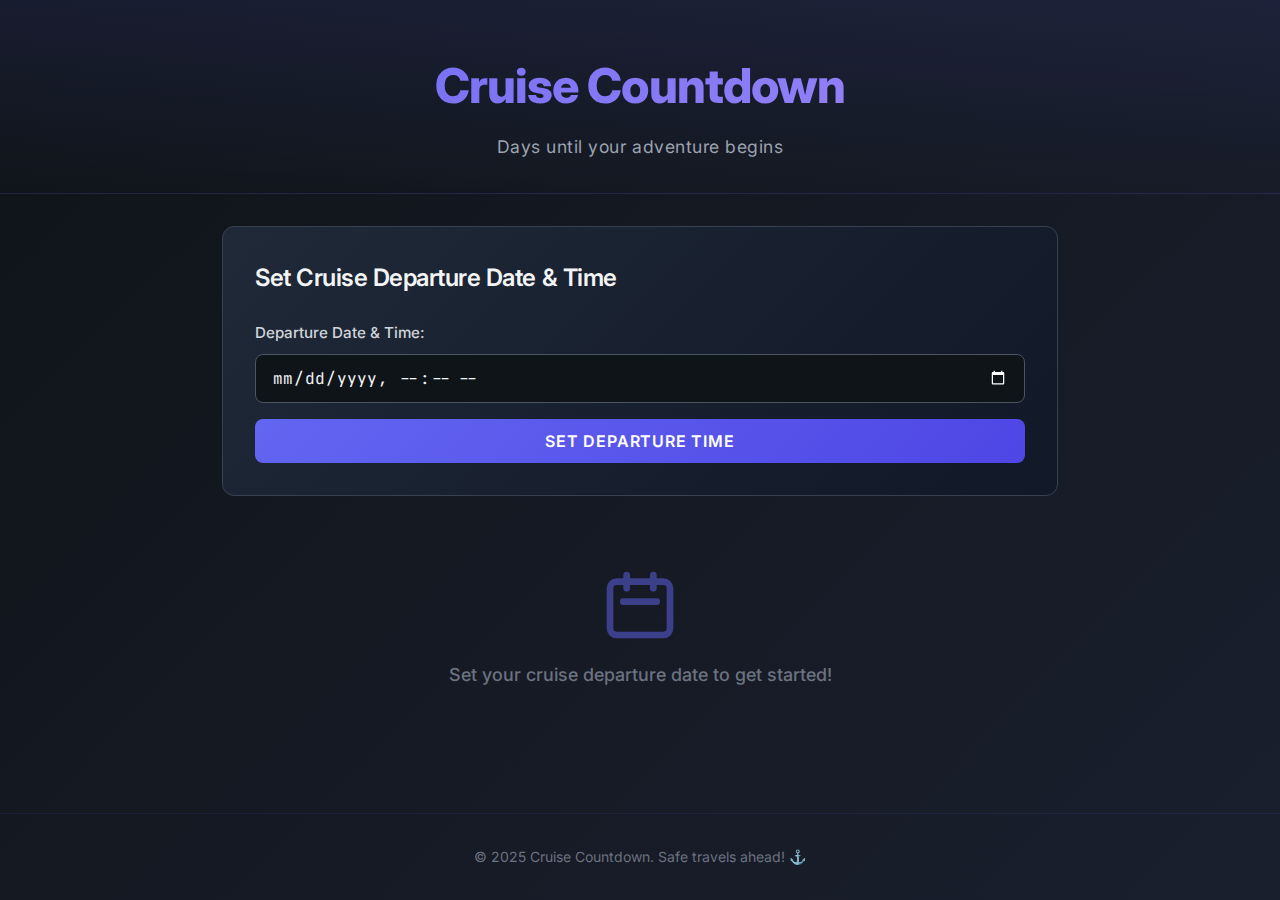
<file: index.html>
<!doctype html>
<html lang="en">
  <head>
    <meta charset="UTF-8" />
    <link rel="icon" type="image/svg+xml" href="/vite.svg" />
    <meta name="viewport" content="width=device-width, initial-scale=1.0, viewport-fit=cover, maximum-scale=5, user-scalable=yes" />
    <meta name="description" content="Countdown timer for your upcoming cruise departure" />
    <meta name="theme-color" content="#0f1419" />
    <meta name="apple-mobile-web-app-capable" content="yes" />
    <meta name="apple-mobile-web-app-status-bar-style" content="black-translucent" />
    <meta name="apple-mobile-web-app-title" content="Cruise Countdown" />
    <meta name="format-detection" content="telephone=no" />
    <meta name="format-detection" content="email=no" />
    <title>Cruise Countdown</title>
    <script type="module" crossorigin src="/assets/index-jnDraMHe.js"></script>
    <link rel="stylesheet" crossorigin href="/assets/index-CoqxfoXt.css">
  </head>
  <body>
    <div id="app"></div>
  </body>
</html>
</file>
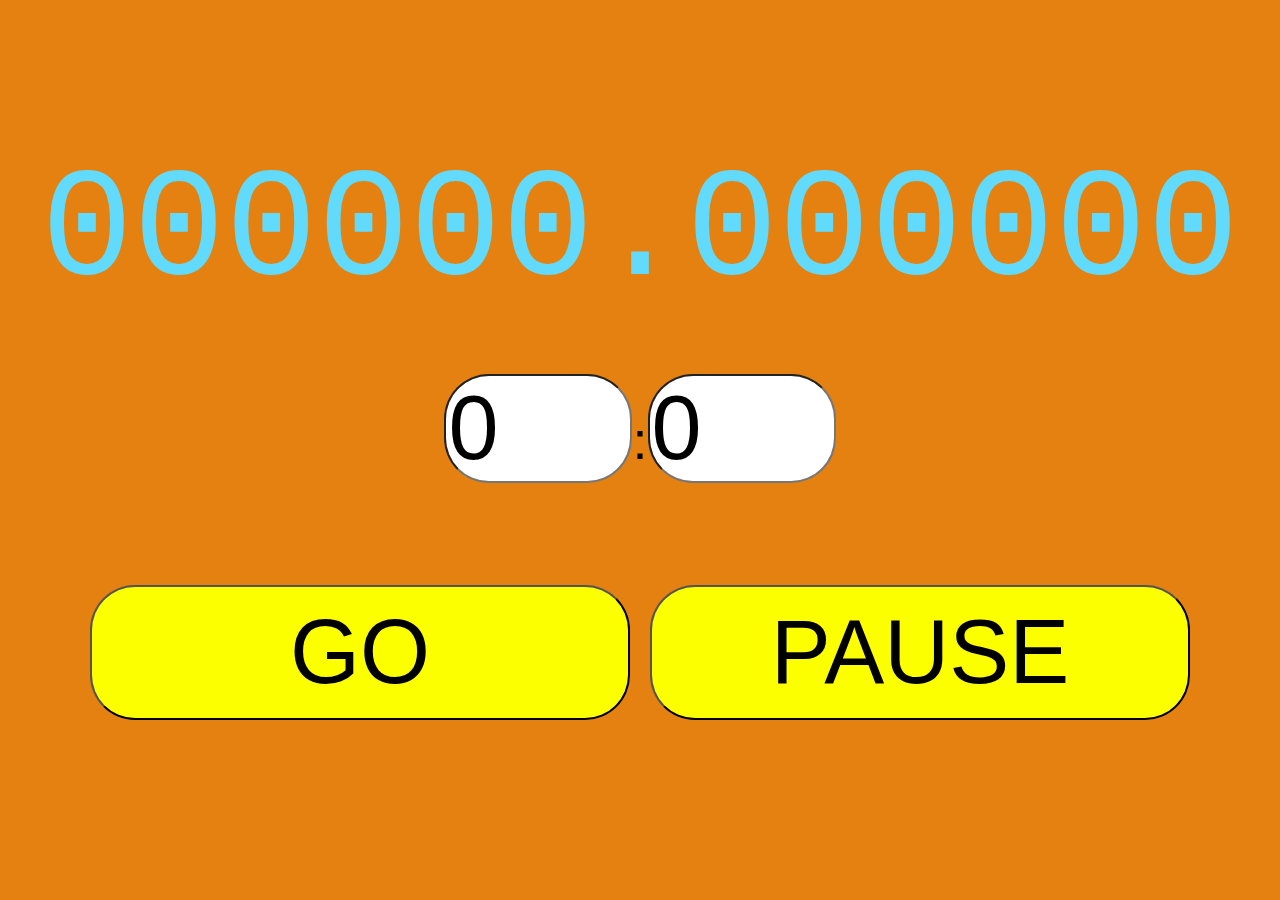
<file: binarytimer/index.html>
<!doctype html><html lang="en"><head><meta charset="utf-8"/><link rel="icon" href="/binarytimer/favicon.ico"/><meta name="viewport" content="width=device-width,initial-scale=1"/><meta name="theme-color" content="#e48111"/><meta name="description" content="Web site created using create-react-app"/><link rel="apple-touch-icon" href="/binarytimer/logo192.png"/><link rel="manifest" href="/binarytimer/manifest.json"/><title>React App</title><link href="/binarytimer/static/css/main.ba44d5ad.chunk.css" rel="stylesheet"></head><body><noscript>You need to enable JavaScript to run this app.</noscript><div id="root"></div><script>!function(e){function t(t){for(var n,a,i=t[0],c=t[1],l=t[2],s=0,p=[];s<i.length;s++)a=i[s],Object.prototype.hasOwnProperty.call(o,a)&&o[a]&&p.push(o[a][0]),o[a]=0;for(n in c)Object.prototype.hasOwnProperty.call(c,n)&&(e[n]=c[n]);for(f&&f(t);p.length;)p.shift()();return u.push.apply(u,l||[]),r()}function r(){for(var e,t=0;t<u.length;t++){for(var r=u[t],n=!0,i=1;i<r.length;i++){var c=r[i];0!==o[c]&&(n=!1)}n&&(u.splice(t--,1),e=a(a.s=r[0]))}return e}var n={},o={1:0},u=[];function a(t){if(n[t])return n[t].exports;var r=n[t]={i:t,l:!1,exports:{}};return e[t].call(r.exports,r,r.exports,a),r.l=!0,r.exports}a.e=function(e){var t=[],r=o[e];if(0!==r)if(r)t.push(r[2]);else{var n=new Promise((function(t,n){r=o[e]=[t,n]}));t.push(r[2]=n);var u,i=document.createElement("script");i.charset="utf-8",i.timeout=120,a.nc&&i.setAttribute("nonce",a.nc),i.src=function(e){return a.p+"static/js/"+({}[e]||e)+"."+{3:"ebada5f3"}[e]+".chunk.js"}(e);var c=new Error;u=function(t){i.onerror=i.onload=null,clearTimeout(l);var r=o[e];if(0!==r){if(r){var n=t&&("load"===t.type?"missing":t.type),u=t&&t.target&&t.target.src;c.message="Loading chunk "+e+" failed.\n("+n+": "+u+")",c.name="ChunkLoadError",c.type=n,c.request=u,r[1](c)}o[e]=void 0}};var l=setTimeout((function(){u({type:"timeout",target:i})}),12e4);i.onerror=i.onload=u,document.head.appendChild(i)}return Promise.all(t)},a.m=e,a.c=n,a.d=function(e,t,r){a.o(e,t)||Object.defineProperty(e,t,{enumerable:!0,get:r})},a.r=function(e){"undefined"!=typeof Symbol&&Symbol.toStringTag&&Object.defineProperty(e,Symbol.toStringTag,{value:"Module"}),Object.defineProperty(e,"__esModule",{value:!0})},a.t=function(e,t){if(1&t&&(e=a(e)),8&t)return e;if(4&t&&"object"==typeof e&&e&&e.__esModule)return e;var r=Object.create(null);if(a.r(r),Object.defineProperty(r,"default",{enumerable:!0,value:e}),2&t&&"string"!=typeof e)for(var n in e)a.d(r,n,function(t){return e[t]}.bind(null,n));return r},a.n=function(e){var t=e&&e.__esModule?function(){return e.default}:function(){return e};return a.d(t,"a",t),t},a.o=function(e,t){return Object.prototype.hasOwnProperty.call(e,t)},a.p="/binarytimer/",a.oe=function(e){throw console.error(e),e};var i=this["webpackJsonptest-react"]=this["webpackJsonptest-react"]||[],c=i.push.bind(i);i.push=t,i=i.slice();for(var l=0;l<i.length;l++)t(i[l]);var f=c;r()}([])</script><script src="/binarytimer/static/js/2.36eaafa5.chunk.js"></script><script src="/binarytimer/static/js/main.7393af26.chunk.js"></script></body></html>
</file>
<file: assets/index-CoqxfoXt.css>
@import"https://fonts.googleapis.com/css2?family=Inter:wght@100;200;300;400;500;600;700;800;900&family=JetBrains+Mono:wght@400;500;600;700&display=swap";:root{font-family:Inter,-apple-system,BlinkMacSystemFont,Segoe UI,Roboto,sans-serif;line-height:1.6;font-weight:400;color-scheme:dark;color:#f3f4f6;background-color:#0f1419;font-synthesis:none;text-rendering:optimizeLegibility;-webkit-font-smoothing:antialiased;-moz-osx-font-smoothing:grayscale;-webkit-user-select:none;user-select:none}*{margin:0;padding:0;box-sizing:border-box}html,body{width:100%;height:100%}body{margin:0;min-width:320px;min-height:100vh;background:linear-gradient(135deg,#0f1419,#1a1f2e);overflow-x:hidden;-webkit-tap-highlight-color:transparent;touch-action:manipulation}#app{width:100%;min-height:100vh}a{font-weight:500;color:#6366f1;text-decoration:none;transition:color .2s ease;-webkit-touch-callout:none}a:hover{color:#8b5cf6}h1,h2,h3{font-weight:700;letter-spacing:-.02em}input,textarea,select{-webkit-appearance:none;appearance:none}button{border-radius:.5rem;border:none;padding:.75rem 1.5rem;font-size:1rem;font-weight:600;font-family:inherit;cursor:pointer;transition:all .2s ease;-webkit-tap-highlight-color:transparent;-webkit-touch-callout:none}button:hover{transform:translateY(-2px)}button:active{transform:translateY(0)}::-webkit-scrollbar{width:8px;height:8px}::-webkit-scrollbar-track{background:#1f293780}::-webkit-scrollbar-thumb{background:#6366f180;border-radius:4px}::-webkit-scrollbar-thumb:hover{background:#6366f1cc}*{scrollbar-color:rgba(99,102,241,.5) rgba(31,41,55,.5);scrollbar-width:thin}.countdown-display[data-v-d688e173]{display:flex;align-items:center;justify-content:center;gap:1.5rem;flex-wrap:wrap;margin:3rem 0}.time-unit[data-v-d688e173]{display:flex;flex-direction:column;align-items:center;gap:.5rem}.time-value[data-v-d688e173]{font-size:4rem;font-weight:700;line-height:1;color:#6366f1;font-family:JetBrains Mono,Courier New,monospace;letter-spacing:-.02em}.time-label[data-v-d688e173]{font-size:.875rem;text-transform:uppercase;letter-spacing:.1em;color:#9ca3af;font-weight:500}.separator[data-v-d688e173]{font-size:3rem;font-weight:300;color:#6366f1;opacity:.5;font-family:JetBrains Mono,Courier New,monospace;align-self:flex-start;margin-top:.5rem}@media(max-width:768px){.countdown-display[data-v-d688e173]{gap:1rem;margin:2rem 0}.time-value[data-v-d688e173]{font-size:2.5rem}.separator[data-v-d688e173]{font-size:2rem}.time-label[data-v-d688e173]{font-size:.75rem}}@media(max-width:480px){.countdown-display[data-v-d688e173]{gap:.5rem;margin:1.25rem 0}.time-unit[data-v-d688e173]{gap:.25rem}.time-value[data-v-d688e173]{font-size:1.75rem;line-height:1.2}.separator[data-v-d688e173]{font-size:1.25rem;margin-top:.25rem}.time-label[data-v-d688e173]{font-size:.6rem;letter-spacing:.08em}}@media(max-width:360px){.countdown-display[data-v-d688e173]{gap:.4rem}.time-value[data-v-d688e173]{font-size:1.5rem}.separator[data-v-d688e173]{font-size:1rem}.time-label[data-v-d688e173]{font-size:.55rem}}@media(max-height:600px)and (orientation:landscape){.countdown-display[data-v-d688e173]{gap:.5rem;margin:.5rem 0}.time-value[data-v-d688e173]{font-size:1.5rem}.separator[data-v-d688e173]{font-size:1rem}.time-label[data-v-d688e173]{font-size:.6rem}}.date-setter[data-v-66194ecc]{background:linear-gradient(135deg,#1f2937,#111827);border:1px solid #374151;border-radius:.75rem;padding:2rem;margin-bottom:2rem}.date-setter h2[data-v-66194ecc]{margin:0 0 1.5rem;font-size:1.5rem;font-weight:600;color:#f3f4f6}.form-group[data-v-66194ecc]{display:flex;flex-direction:column;gap:1rem}.input-wrapper[data-v-66194ecc]{display:flex;flex-direction:column;gap:.5rem}label[data-v-66194ecc]{font-size:.95rem;font-weight:500;color:#d1d5db}input[data-v-66194ecc]{padding:.75rem 1rem;border:1px solid #4b5563;border-radius:.5rem;background:#0f1419;color:#f3f4f6;font-size:1rem;font-family:JetBrains Mono,Courier New,monospace;transition:all .2s ease;-webkit-appearance:none;appearance:none}input[data-v-66194ecc]:focus{outline:none;border-color:#6366f1;box-shadow:0 0 0 3px #6366f11a}input[data-v-66194ecc]:hover:not(:focus){border-color:#6b7280}.btn[data-v-66194ecc]{padding:.75rem 1.5rem;border:none;border-radius:.5rem;font-size:1rem;font-weight:600;cursor:pointer;transition:all .2s ease;text-transform:uppercase;letter-spacing:.05em}.btn-primary[data-v-66194ecc]{background:linear-gradient(135deg,#6366f1,#4f46e5);color:#fff}.btn-primary[data-v-66194ecc]:hover{transform:translateY(-2px);box-shadow:0 8px 16px #6366f14d}.btn-primary[data-v-66194ecc]:active{transform:translateY(0)}.btn-primary[data-v-66194ecc]:active{box-shadow:0 2px 4px #6366f133}.btn-secondary[data-v-66194ecc]{background:#374151;color:#d1d5db}.btn-secondary[data-v-66194ecc]:hover{background:#4b5563;color:#f3f4f6}.btn-secondary[data-v-66194ecc]:active{transform:translateY(0)}.error-message[data-v-66194ecc]{color:#ef4444;font-size:.9rem;margin:0;padding:.5rem 1rem;background:#ef44441a;border-left:3px solid #ef4444;border-radius:.25rem}@media(max-width:768px){.date-setter[data-v-66194ecc]{padding:1.5rem;border-radius:.5rem}.date-setter h2[data-v-66194ecc]{font-size:1.25rem;margin-bottom:1.25rem}.form-group[data-v-66194ecc]{gap:.75rem}.btn[data-v-66194ecc]{width:100%}label[data-v-66194ecc]{font-size:.9rem}input[data-v-66194ecc]{padding:.875rem 1rem}}@media(max-width:480px){.date-setter[data-v-66194ecc]{padding:1.25rem;margin-bottom:1.5rem;border-radius:.375rem}.date-setter h2[data-v-66194ecc]{font-size:1.125rem;margin-bottom:1rem}.form-group[data-v-66194ecc]{gap:.625rem}.input-wrapper[data-v-66194ecc]{gap:.375rem}label[data-v-66194ecc]{font-size:.85rem;font-weight:600}input[data-v-66194ecc]{padding:1rem;font-size:16px;border-radius:.375rem}.btn[data-v-66194ecc]{width:100%;padding:1rem;font-size:16px;border-radius:.375rem;letter-spacing:.04em}.btn-primary[data-v-66194ecc]{margin-bottom:.5rem}.error-message[data-v-66194ecc]{font-size:.8rem;padding:.5rem .75rem}}@media(hover:none)and (pointer:coarse){input[data-v-66194ecc],.btn[data-v-66194ecc]{min-height:44px;font-size:16px}.btn-primary[data-v-66194ecc]:hover,.btn-secondary[data-v-66194ecc]:hover{transform:none}.btn[data-v-66194ecc]{border-radius:.5rem}}.app-container[data-v-6b976b91]{min-height:100vh;display:flex;flex-direction:column;background:linear-gradient(135deg,#0f1419,#1a1f2e);color:#f3f4f6}.app-header[data-v-6b976b91]{text-align:center;padding:3rem 2rem 2rem;background:linear-gradient(180deg,rgba(99,102,241,.1) 0%,transparent 100%);border-bottom:1px solid rgba(99,102,241,.1)}.app-header h1[data-v-6b976b91]{margin:0 0 .5rem;font-size:3rem;font-weight:800;background:linear-gradient(135deg,#6366f1,#a78bfa);-webkit-background-clip:text;-webkit-text-fill-color:transparent;background-clip:text;letter-spacing:-.02em;font-family:Inter,-apple-system,BlinkMacSystemFont,Segoe UI,sans-serif}.subtitle[data-v-6b976b91]{margin:0;font-size:1.1rem;color:#9ca3af;font-weight:400;letter-spacing:.03em}.app-main[data-v-6b976b91]{flex:1;max-width:900px;margin:0 auto;width:100%;padding:2rem;display:flex;flex-direction:column}.countdown-section[data-v-6b976b91]{display:flex;flex-direction:column;align-items:center;animation:fadeIn-6b976b91 .5s ease-out}.departure-message[data-v-6b976b91]{text-align:center;font-size:1.5rem;color:#34d399;margin-top:2rem;font-weight:600}.btn[data-v-6b976b91]{padding:.75rem 1.5rem;border:none;border-radius:.5rem;font-size:1rem;font-weight:600;cursor:pointer;transition:all .2s ease;text-transform:uppercase;letter-spacing:.05em}.btn-reset[data-v-6b976b91]{background:#374151;color:#d1d5db;margin-top:2rem}.btn-reset[data-v-6b976b91]:hover{background:#4b5563;color:#f3f4f6;transform:translateY(-2px)}.btn-reset[data-v-6b976b91]:active{transform:translateY(0)}.empty-state[data-v-6b976b91]{display:flex;flex-direction:column;align-items:center;justify-content:center;min-height:200px;color:#6b7280;gap:1rem}.empty-icon[data-v-6b976b91]{width:80px;height:80px;opacity:.5;color:#6366f1}.empty-state p[data-v-6b976b91]{font-size:1.125rem;font-weight:500;margin:0}.app-footer[data-v-6b976b91]{text-align:center;padding:2rem;border-top:1px solid rgba(99,102,241,.1);color:#6b7280;font-size:.875rem}@keyframes fadeIn-6b976b91{0%{opacity:0;transform:translateY(10px)}to{opacity:1;transform:translateY(0)}}@media(max-width:768px){.app-header[data-v-6b976b91]{padding:2rem 1.5rem 1.5rem}.app-header h1[data-v-6b976b91]{font-size:2rem}.subtitle[data-v-6b976b91]{font-size:1rem}.app-main[data-v-6b976b91]{padding:1.5rem}.btn-reset[data-v-6b976b91]{width:100%;padding:1rem;font-size:1.1rem}.app-footer[data-v-6b976b91]{padding:1.5rem}}@media(max-width:480px){.app-header[data-v-6b976b91]{padding:1.5rem 1rem 1rem}.app-header h1[data-v-6b976b91]{font-size:1.5rem}.subtitle[data-v-6b976b91]{font-size:.9rem;letter-spacing:.02em}.app-main[data-v-6b976b91]{padding:1rem;gap:1rem}.countdown-section[data-v-6b976b91]{width:100%}.btn-reset[data-v-6b976b91]{width:100%;padding:1rem;font-size:1rem;margin-top:1.5rem}.departure-message[data-v-6b976b91]{font-size:1.25rem;margin-top:1.5rem}.app-footer[data-v-6b976b91]{padding:1rem;font-size:.75rem}.empty-state[data-v-6b976b91]{min-height:150px;padding:1rem}.empty-icon[data-v-6b976b91]{width:60px;height:60px}.empty-state p[data-v-6b976b91]{font-size:1rem;text-align:center;padding:0 .5rem}}@media(hover:none)and (pointer:coarse){button[data-v-6b976b91]{min-height:44px;min-width:44px}input[data-v-6b976b91],button[data-v-6b976b91],.btn-reset[data-v-6b976b91]{font-size:16px}}@media(max-height:600px)and (orientation:landscape){.app-header[data-v-6b976b91]{padding:1rem 1.5rem .5rem}.app-header h1[data-v-6b976b91]{font-size:1.5rem;margin-bottom:.25rem}.subtitle[data-v-6b976b91]{font-size:.85rem}.app-main[data-v-6b976b91]{padding:.75rem}.btn-reset[data-v-6b976b91]{padding:.6rem 1.2rem;font-size:.95rem;margin-top:1rem}}
</file>
<file: binarytimer/static/css/main.ba44d5ad.chunk.css>
body,html{background-color:#e48111}body{margin:0;font-family:-apple-system,BlinkMacSystemFont,"Segoe UI","Roboto","Oxygen","Ubuntu","Cantarell","Fira Sans","Droid Sans","Helvetica Neue",sans-serif;-webkit-font-smoothing:antialiased;-moz-osx-font-smoothing:grayscale}code{font-family:source-code-pro,Menlo,Monaco,Consolas,"Courier New",monospace}.App{text-align:center}.App-logo{height:40vmin;pointer-events:none;color:#fbff00}@media (prefers-reduced-motion:no-preference){.App-logo{-webkit-animation:App-logo-spin 20s linear infinite;animation:App-logo-spin 20s linear infinite}}.App-button{background-color:#fbff00;width:60vmin;height:15vmin;margin:10px;font-size:10vmin;border-radius:5vmin}.App-orange{background-color:#e48111}.App-red{background-color:#f00000}.App-header{min-height:100vh;display:flex;flex-direction:column;align-items:center;justify-content:center;font-size:calc(2px + 4vmin)}.App-link,.App-text{color:#61dafb}.App-text{font-size:12vw;margin:0;padding:0}.App-form{font-size:10vmin;width:20vmin;grid-row:1;border-radius:5vmin}.App-inner{font-size:6vmin;width:80vmin}@-webkit-keyframes App-logo-spin{0%{-webkit-transform:rotate(0deg);transform:rotate(0deg)}to{-webkit-transform:rotate(1turn);transform:rotate(1turn)}}@keyframes App-logo-spin{0%{-webkit-transform:rotate(0deg);transform:rotate(0deg)}to{-webkit-transform:rotate(1turn);transform:rotate(1turn)}}
/*# sourceMappingURL=main.ba44d5ad.chunk.css.map */
</file>
